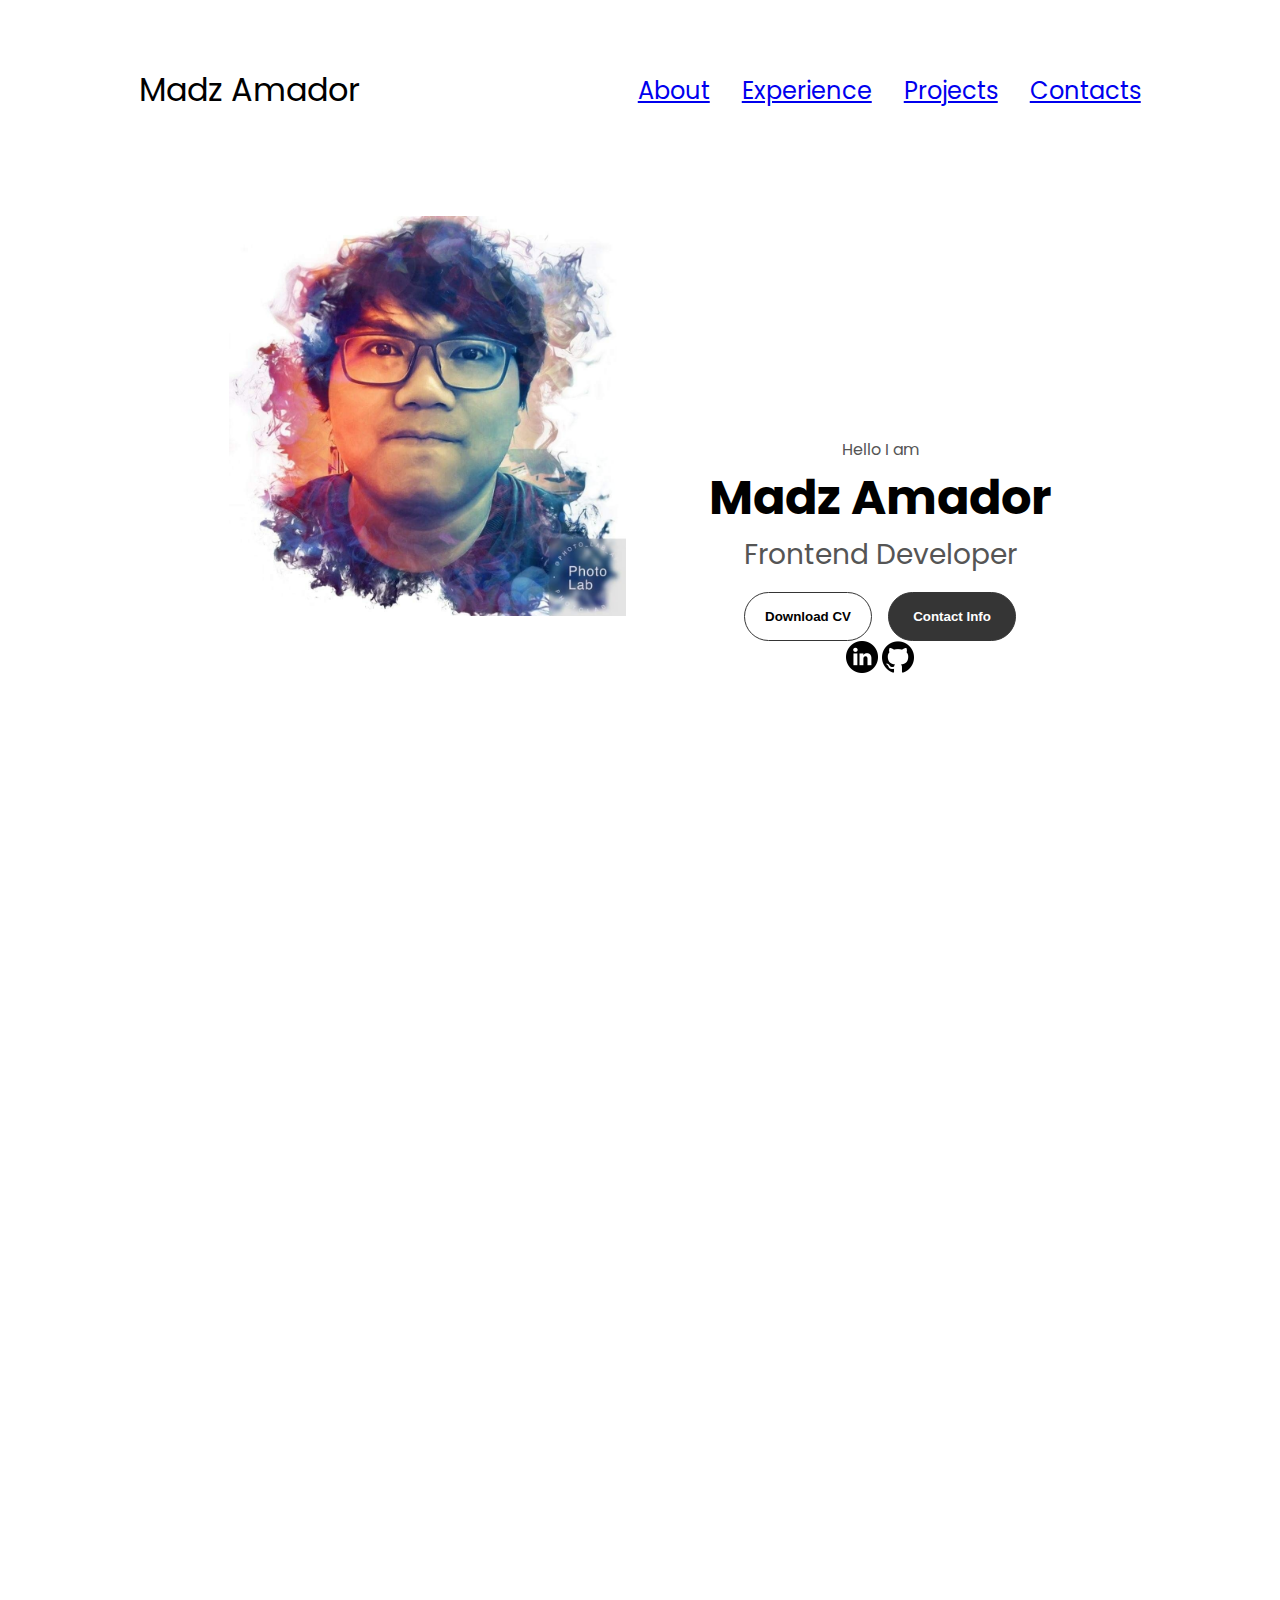
<file: index.html>
<!DOCTYPE html>
<html lang="en">
  <head>
    <meta charset="UTF-8" />
    <meta name="viewport" content="width=device-width" , intial-scale="1.0" />
    <title>Madz Portfolio</title>
    <link rel="stylesheet" href="style.css" />
    <link rel="stylesheet" href="mediaqueries.css" />
  </head>
  <body>
    <nav id="desktop-nav">
      <div class="logo">Madz Amador</div>
      <div>
        <ul class="nav-links">
          <li><a href="#about">About</a></li>
          <li><a href="#experience">Experience</a></li>
          <li><a href="#projects">Projects</a></li>
          <li><a href="#contacts">Contacts</a></li>
        </ul>
      </div>
    </nav>
    <nav id="hamburger-nav">
      <div class="logo">Madz Amador</div>
      <div class="hamburger-menu">
        <div class="hamburger-icon" onclick="toggleMenu()">
          <span></span>
          <span></span>
          <span></span>
        </div>
        <div class="menu-links">
          <li><a href="#about" onclick="toggleMenu()">About</a></li>
          <li><a href="#experience" onclick="toggleMenu()">Experience</a></li>
          <li><a href="#projects" onclick="toggleMenu()">Projects</a></li>
          <li><a href="#contacts" onclick="toggleMenu()">Contacts</a></li>
        </div>
      </div>
    </nav>
    <section id="profile">
      <div class="section__pic-container">
        <img src="./Assets/profile-pic-3.png" alt="Profile Picture" />
      </div>
      <div class="section__text">
        <p class="section__text__p1">Hello I am</p>
        <h1 class="title">Madz Amador</h1>
        <p class="section__text__p2">Frontend Developer</p>
        <div class="btn-container">
          <button
            class="btn btn-color-2"
            onclick="window.open('./Assets/cv_madz_01.pdf')"
          >
            Download CV
          </button>
          <button class="btn btn-color-1" onclick="location.href='./#contacts'">
            Contact Info
          </button>
        </div>
        <div id="socials-container">
          <img src ="./Assets/linkedin.png"
          alt = "My Linkedin Profile"
          class = "icon"
          onclick="location.href='https://linkedin.com'" />

          <img src="./Assets/github.png"
          alt = "My Github Profile"
          class = "icon"
          onclick="location.href='https://github.com/madzamador'" />
        </div>
      </div>
    </section>
    <section id="about">
      
    </section>
    <script src="script.js"></script>
  </body>
</html>
</file>
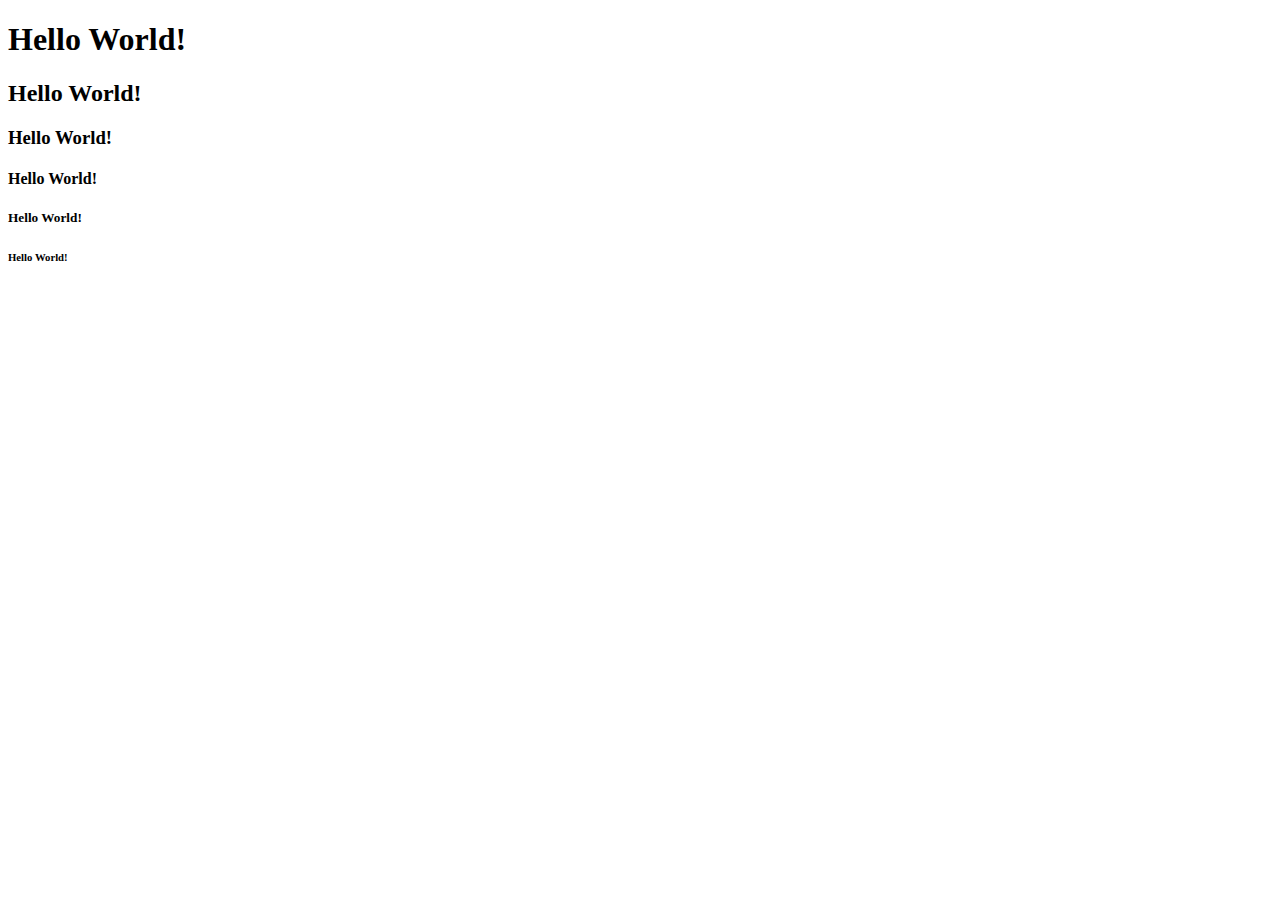
<file: IS.HTML>
<!DOCTYPE html>
<html lang="en">
    <head>
        <title>
                A simple HTML
        </title>
    </head>
    <body>
        <p> <H1>Hello World!</H1> </p>
         <p> <H2>Hello World!</H2> </p>
          <p> <H3>Hello World!</H3> </p>
           <p> <H4>Hello World!</H4> </p>
            <p> <H5>Hello World!</H5> </p>
             <p> <H6>Hello World!</H6> </p>
    </body>
</html>
</file>
<file: style.css>
/* General Style*/

@import url("https://fonts.googleapis.com/css2?family=Poppins:wght@100;200;300;400&display=swap");

* {
  margin: 0;
  padding: 0;
  /*border: red solid 1px;*/
}

body {
  font-family: "Poppins", sans-serif;
}

html {
  scroll-behavior: smooth;
}

p {
  color: rgb(85, 85, 85);
}

/* Desktop Nav */
nav,
.nav-links {
    display: flex;
}

nav {
    justify-content: space-around;
    align-items: center;
    height: 20vh;
}

.nav-links {
    gap: 2rem;
    list-style: none;
    font-size: 1.5rem;
}

a:hover {
    color: gray;
    text-decoration: underline;
    text-underline-offset: 1rem;
    text-decoration-color: rgb(37, 150, 190);
}

.logo{
    font-size: 2rem;
}

.logo:hover {
    cursor: pointer;
}

/* Hamburger Menu*/

#hamburger-nav {
  display: none;
}

.hamburger-menu{
  position: relative;
  display: inline-block;
}

.hamburger-icon {
  display: flex;
  flex-direction: column;
  justify-content: space-between;
  height: 25px;
  width: 30px;
  cursor: pointer;
}

.hamburger-icon span {
  width: 100%;
  height: 2px;
  background-color: gray;
  transition: all 0.3 ease-in-out;
}

.menu-links {
  position: absolute;
  top: 100px;
  right: 0;
  background-color: white;
  width: fit-content;
  max-height: 0;
  overflow: hidden;
  transition: all 0.3 ease-in-out;
}

.menu-links a {
  display: block;
  padding: 10px;
  text-align: center;
  font-size: 2rem;
  color: black;
  text-decoration: none;
  transition: all 0.3 ease-in-out;
}

.menu-links li {
  list-style: none;
}

.menu-links.open {
  max-height: 300px;
}

.hamburger-icon.open span:first-child {
  transform: rotate(45deg) translate(10px, 5px);
}

.hamburger-icon.open span:nth-child(2) {
  opacity: 0;
}

.hamburger-icon.open span:last-child {
  transform: rotate(-45deg) translate(10px, -5px);
}

.hamburger-icon span:first-child {
  transform: none;
}

.hamburger-icon span:first-child {
  opacity: 1;
}

.hamburger-icon span:first-child {
  transform: none;
}

/* Section */

section {
  padding-top: 4vh;
  height: 100vh;
  margin: 0 10rem;
  box-sizing: border-box;
  min-height: fit-content;
}

/*Profile Section*/

#profile {
  display: flex;
  justify-content: center;
  gap: 5rem;
  height: 80vh;
}

.section__pic-container {
  display: flex;
  height: 400px;
  width: 400px;
}

.section__text {
  align-self: center;
  text-align: center;
}

.section__text__p1{
  text-align: center;
}

.section__text__p2{
  font-size: 1.75rem;
  margin-bottom: 1rem;
}

.title {
  font-size: 3rem;
  text-align: center;
}

.socials-container {
  display: flex;
  justify-content: center;
  margin-top: 1rem;
  gap: 1rem;
}

/* icons */
.icon {
  cursor: pointer;
  height: 2rem;
}


/*buttons*/

.btn-container {
  display: flex;
  justify-content: center;
  gap: 1rem;
}

.btn {
  font-weight: 600;
  transition: all 300ms ease;
  padding: 1rem;
  width: 8rem;
  border-radius: 2rem;
  background-color: aqua;
}

.btn-color-1,
.btn-color-2 {
  border: rgb(53, 53, 53) 0.1rem solid;
}

.btn-color-1:hover,
.btn-color-2:hover {
  cursor: pointer;
}

.btn-color-1,
.btn-color-2:hover {
  background-color: rgb(53, 53, 53);
  color: white;
}

.btn-color-1:hover {
  background-color: rgb(0, 0, 0);
}

.btn-color-2 {
  background: none;
}

.btn-color-2:hover {
  border: rgb(255, 255, 255) 0.1rem solid;
}

.btn-container {
  gap: 1rem;
}
</file>
<file: mediaqueries.css>
@media screen and (max-width: 1400px) {

}

@media screen and (max-width: 1200px) {
  #desktop-nav {
    display: none;
  }

  #hamburger-nav {
    display: flex;
  }

   #profile {
      display: block
   }

   section {
    height: fit-content;
   }

   section {
    margin: 0 6%;
    }

   .section__pic-container {
    width: 275px;
    height: 275px;
    margin: 0 auto 2rem;
   }
}

@media screen and (max-width: 600px) {
  .nav-links {
    flex-direction: column;
    gap: 0.5rem;
    text-align: center;
  }

  .logo {
    font-size: 1.5rem;
  }

  #profile {
    height: 85vh;
    margin-bottom: 0;
  }

  .section__pic-container {
    width: auto;
    height: 46vw;
    justify-content: center;
  }

  .section__text__p2 {
    font-size: 1.25rem;
  }

  .title {
    font-size: 2rem;
  }

  
}
</file>
